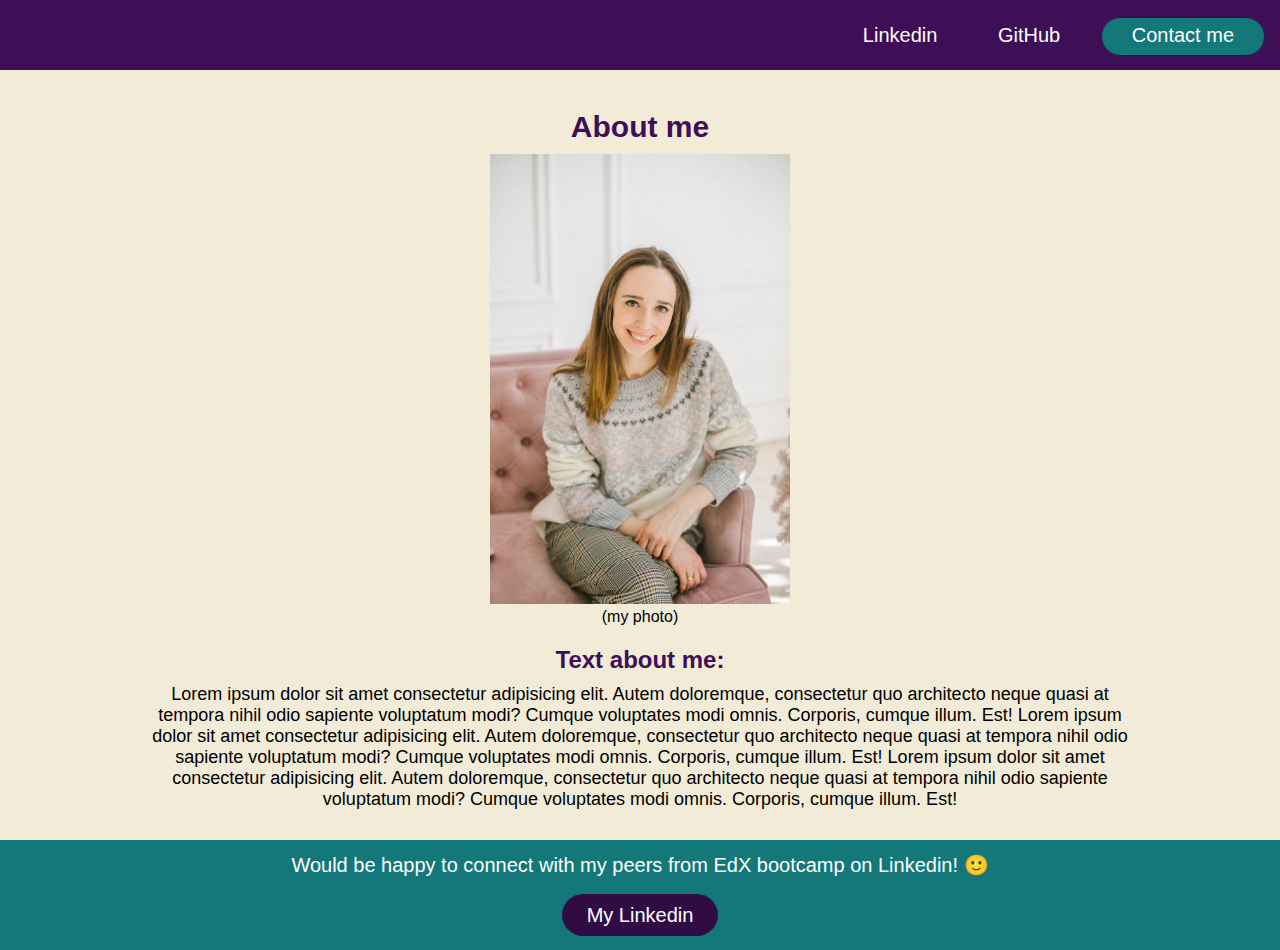
<file: index.html>
<!DOCTYPE html>
<html lang="en">
<head>
    <meta charset="UTF-8">
    <meta name="viewport" content="width=device-width, initial-scale=1.0">
    <title>My Landing Page</title>
    <link rel="stylesheet" href="styles.css">
</head>
<body>

    <header>
        <nav>
            <ul>
                <li id="nav_link1">
                    <a href="https://www.linkedin.com/in/mariyayuzba/">
                        Linkedin
                    </a>
                </li>

                <li id="nav_link2">
                    <a  href="https://github.com/yuzbamaria/my-landing-page">
                        GitHub
                    </a>
                </li>

                <li id="nav_link3">
                    <a  href="assets/form/form.html">
                        Contact me 
                    </a>
                </li>
            </ul>
            <!-- add icons -->
        </nav>
    </header>

    <main>

        <section class="about_me">
            <h1>About me</h1>
            <figure>
                <img src="assets/my_photo copy.jpg" alt="my_photo">
                <figcaption>(my photo)</figcaption>
            </figure>
            <h2> Text about me:</h2>
            <p class="text_aboutMe">
                Lorem ipsum dolor sit amet consectetur adipisicing elit. Autem doloremque, consectetur quo architecto neque quasi at tempora nihil odio sapiente voluptatum modi? Cumque voluptates modi omnis. Corporis, cumque illum. Est!
                Lorem ipsum dolor sit amet consectetur adipisicing elit. Autem doloremque, consectetur quo architecto neque quasi at tempora nihil odio sapiente voluptatum modi? Cumque voluptates modi omnis. Corporis, cumque illum. Est!
                Lorem ipsum dolor sit amet consectetur adipisicing elit. Autem doloremque, consectetur quo architecto neque quasi at tempora nihil odio sapiente voluptatum modi? Cumque voluptates modi omnis. Corporis, cumque illum. Est!
            </p>
            
        </section>
      
    </main>

    <footer>
        <div class="footer-container">
            <p class="main-CTA">  
                Would be happy to connect with my peers from EdX bootcamp on Linkedin! 🙂
            </p>

            <a class="button_Linkedin" href="https://www.linkedin.com/in/mariyayuzba/">
                My Linkedin
            </a>
        </div>
    </footer>

</body>
</html>
</file>
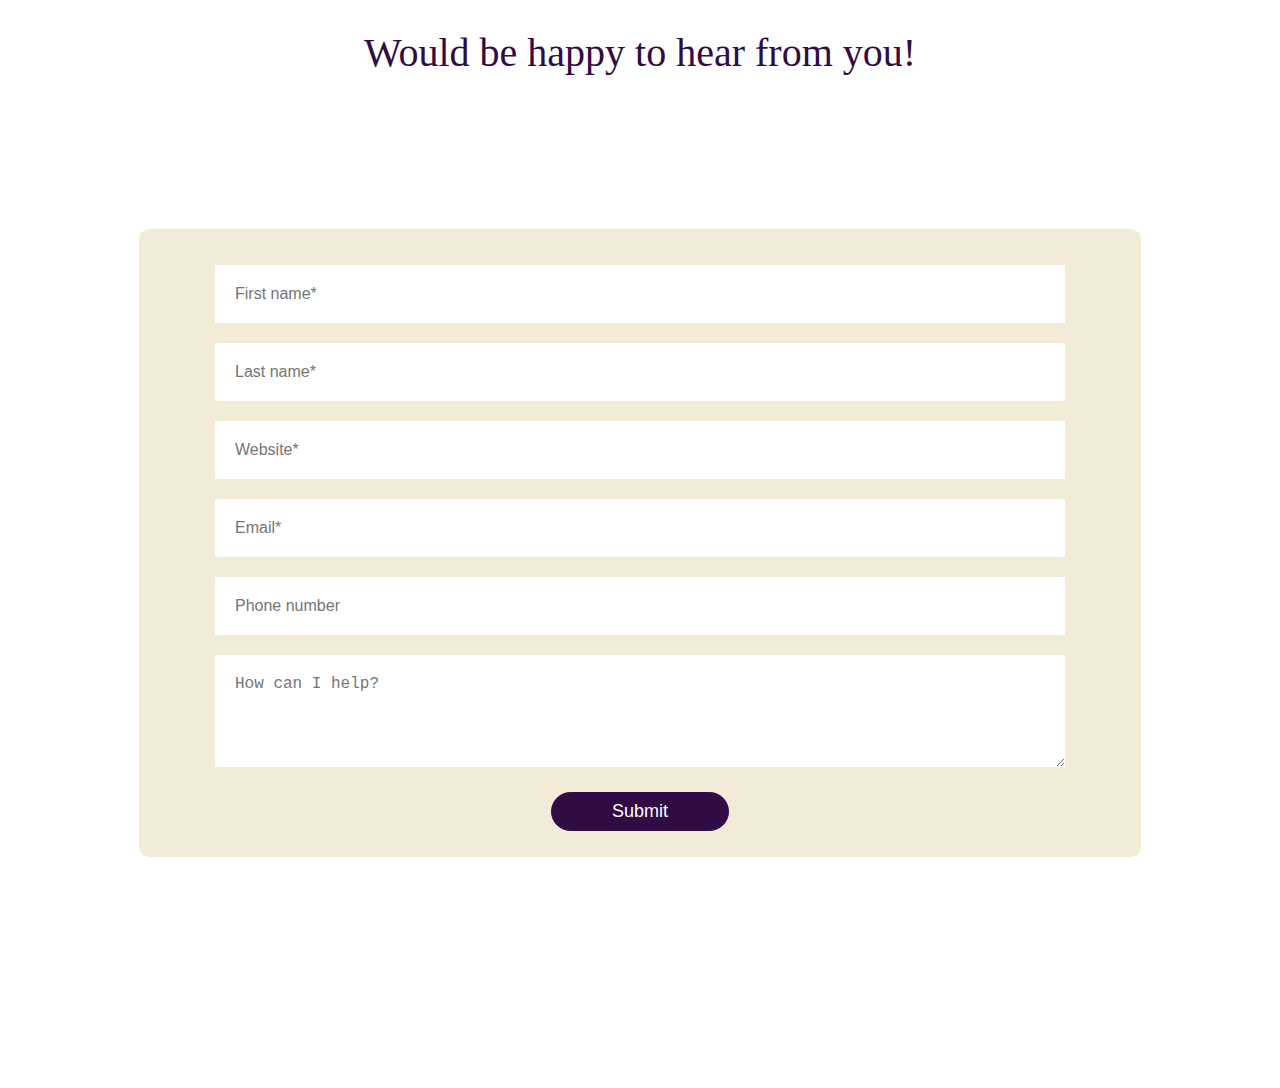
<file: assets/form/form.html>
<!DOCTYPE html>
<html lang="en">
<head>
    <meta charset="UTF-8">
    <meta name="viewport" content="width=device-width, initial-scale=1.0">
    <title>Contact me</title>
    <link rel="stylesheet" href="form.css">
</head>
<body>

<section class="form_main">

    <div class="form_description">Would be happy to hear from you!
    </div>
    <div class="form_container">  
        <form action="">
            <input type="text" id="uname" placeholder="First name*" name="uname" autocomplete="username" required>
            <input type="text" id="lname" placeholder="Last name*" name="lname" autocomplete="name" required>
            <input type="url" id="website" placeholder="Website*" name="website" required>
            <input type="text" id="email" placeholder="Email*" name="email" autocomplete="email" required>
            <input type="text" id="pnumber" placeholder="Phone number" name="pnumber" autocomplete="tel" required>
            <textarea id="message" rows="4" placeholder="How can I help?"></textarea>
            <button type="form_button" value="Send Email" onclick="sendEmail()">Submit</button> 
        </form>
    </div>

</section>
</body>
</html>
</file>
<file: styles.css>
*{
    padding:0;
    margin:0;
    font-family: Arial, Helvetica, sans-serif;
}

body {
    background:rgb(241, 235, 215);
}

header {
    position: fixed;
    top: 0; 
    width: 100%;
    z-index: 100;
    background-color: rgb(62, 14, 86);
    height: 70px;
}

nav {
    line-height: 70px;
}

ul {
    text-align: right;

}

a {
    font-size: 20px;
    color: white;
    text-decoration: none;
    cursor: pointer;
    padding: 20px;
}

#nav_link1, #nav_link2, #nav_link3 {
    display:inline;
    justify-content: center;
    margin-right: 15px;
}

#nav_link3 {
    padding: 10px 10px;
    background-color: rgb(20, 119, 121);
    border: 1px solid rgb(49,11,68);
    border-radius: 25px;
    margin-top: 15px;
} 

h1{
    margin-top: 80px;
    font-size: 30px;
    color: rgb(62, 14, 86);
    padding: 30px 10px 10px;
}

h2 {
    color: rgb(62, 14, 86);
}

img {
    width: 300px;
    height: 450px;
}

figcaption {
    padding-bottom: 20px;
}

.about_me {
    display: block;
    text-align: center;
}

.text_aboutMe {
    display:block;
    font-size: 18px;
    color: black;
    padding: 10px 150px;
    margin-bottom: 20px;
}

.main-section-button{
    display: block;
    text-align: center;
    max-width: 150px;
    margin: 0 auto;
    margin-top: 15px;
    padding: 8px 10px;
    background-color: rgb(20, 119, 121);
    border-radius: 25px;
    font-size: 20px;
}

footer {
    background-color:rgb(20, 119, 121);
    height: 110px;
    margin-bottom: 0;
}

.footer-container{
    display:block;
    text-align: center;
    line-height: 50px;
}
.main-CTA{
    display:block;
  
    font-size: 20px;
    color: white;
   
}

.button_Linkedin{
    font-size: 20px;
    padding: 10px 25px;
    background-color: rgb(49,11,68);
    border-radius: 25px;
}
</file>
<file: assets/form/form.css>
.form_main {
    display: flex;
    flex-direction: column;
    align-items: center;
    justify-content: center;
    row-gap: 20px;
    padding: 20px;
    margin-bottom: 70px;
}

.form_container {
    width: 100%;
    height: 100vh;
    display: flex;
    align-items: center;
    justify-content: center;
}

form {
    background:rgb(241, 235, 215);
    display: flex;
    flex-direction: column;
    align-items: center;
    justify-content: center;
    padding: 2vw 4vw;
    width: 90%;
    max-width: 900px;
    border-radius: 10px;
    margin-bottom: 10px;
}

.form_description {
    position: center;
    line-height: 50px;
    text-align: center;
    padding: 40px auto;
    font-size: 40px;
    color: rgb(49,11,68);
}

form input, textarea {
    border: 0;
    margin: 10px 0;
    padding: 20px;
    outline: none;
    font-size: 16px;
    color: rgb(49,11,68);
    width: 90%;
}

form p {
    padding: 20px;
    font-size: 20px;
    font-weight: 500;
    color: rgb(49,11,68);
}

form button {
    padding: 8px 60px;
    background-color: rgb(49,11,68);
    border: 1px solid rgb(49,11,68);
    border-radius: 25px;
    margin-top: 15px;
    font-size: 18px;
    color: white;
}
</file>
